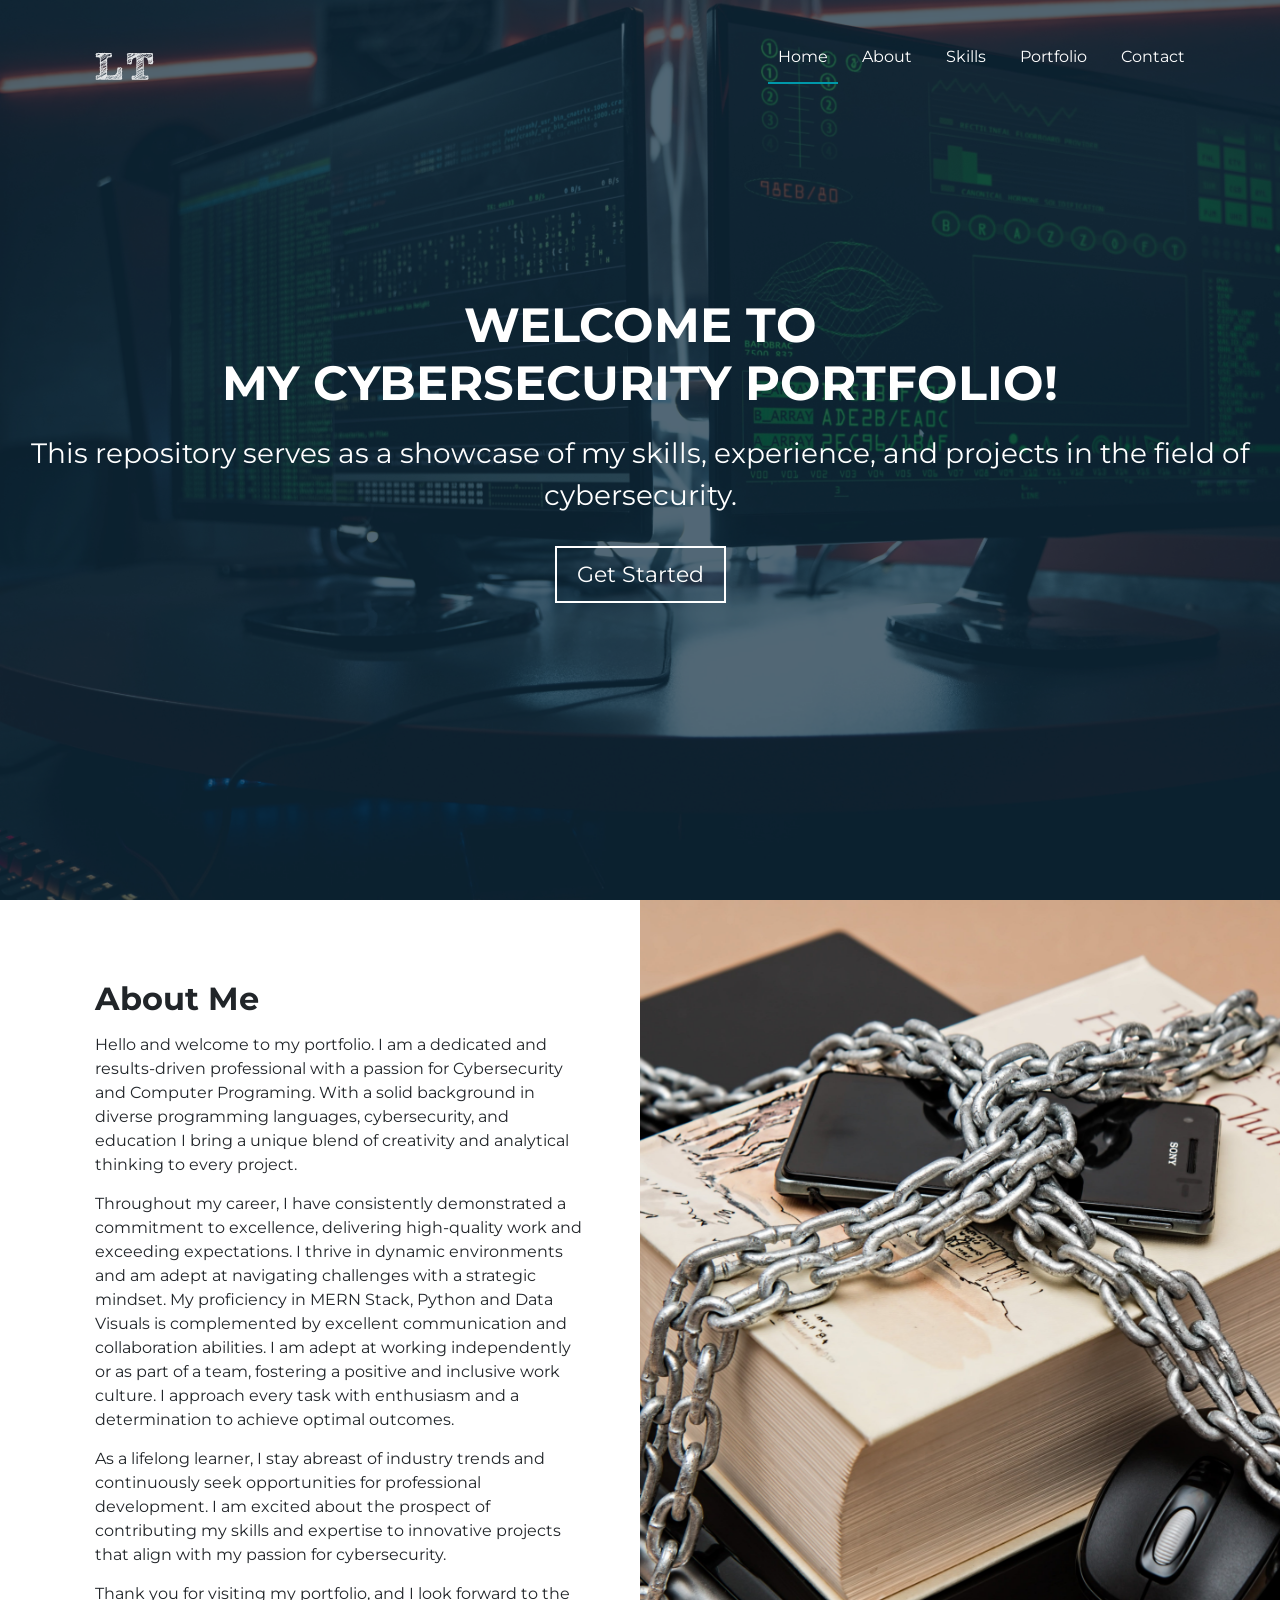
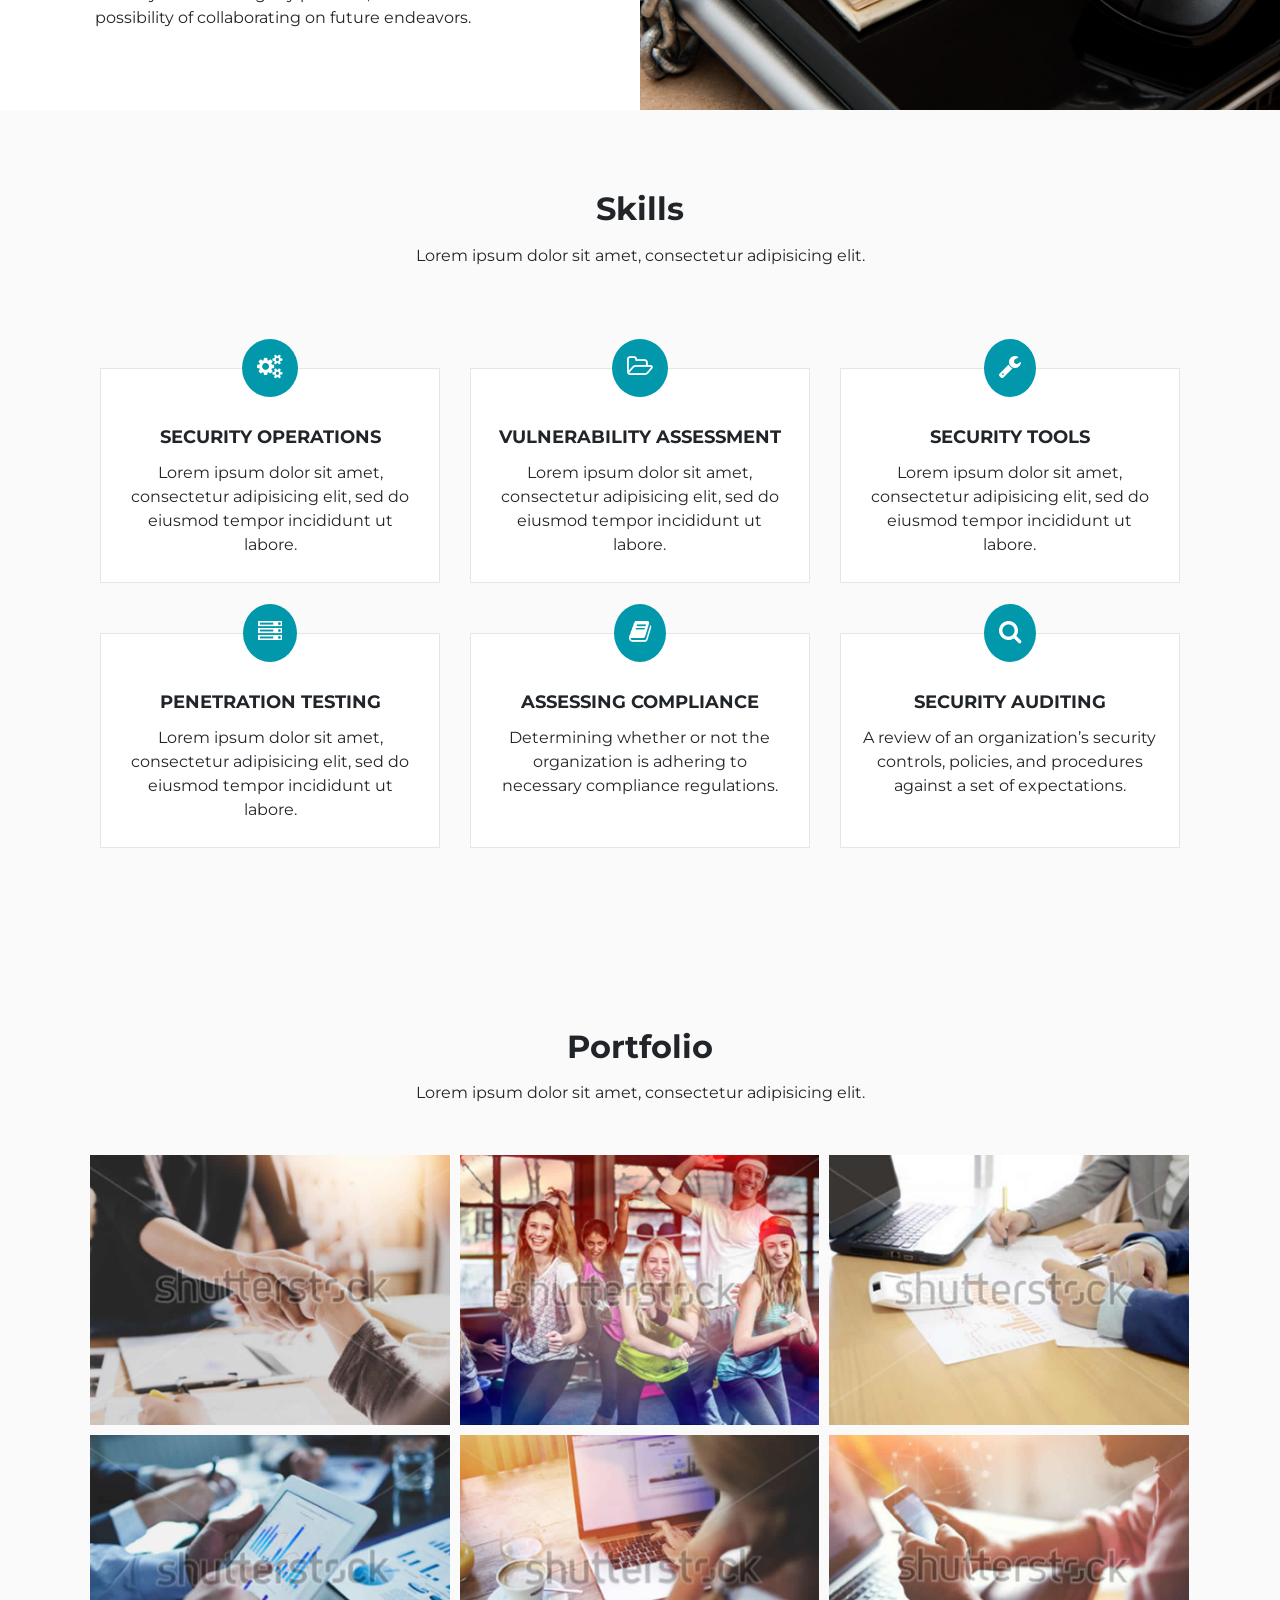
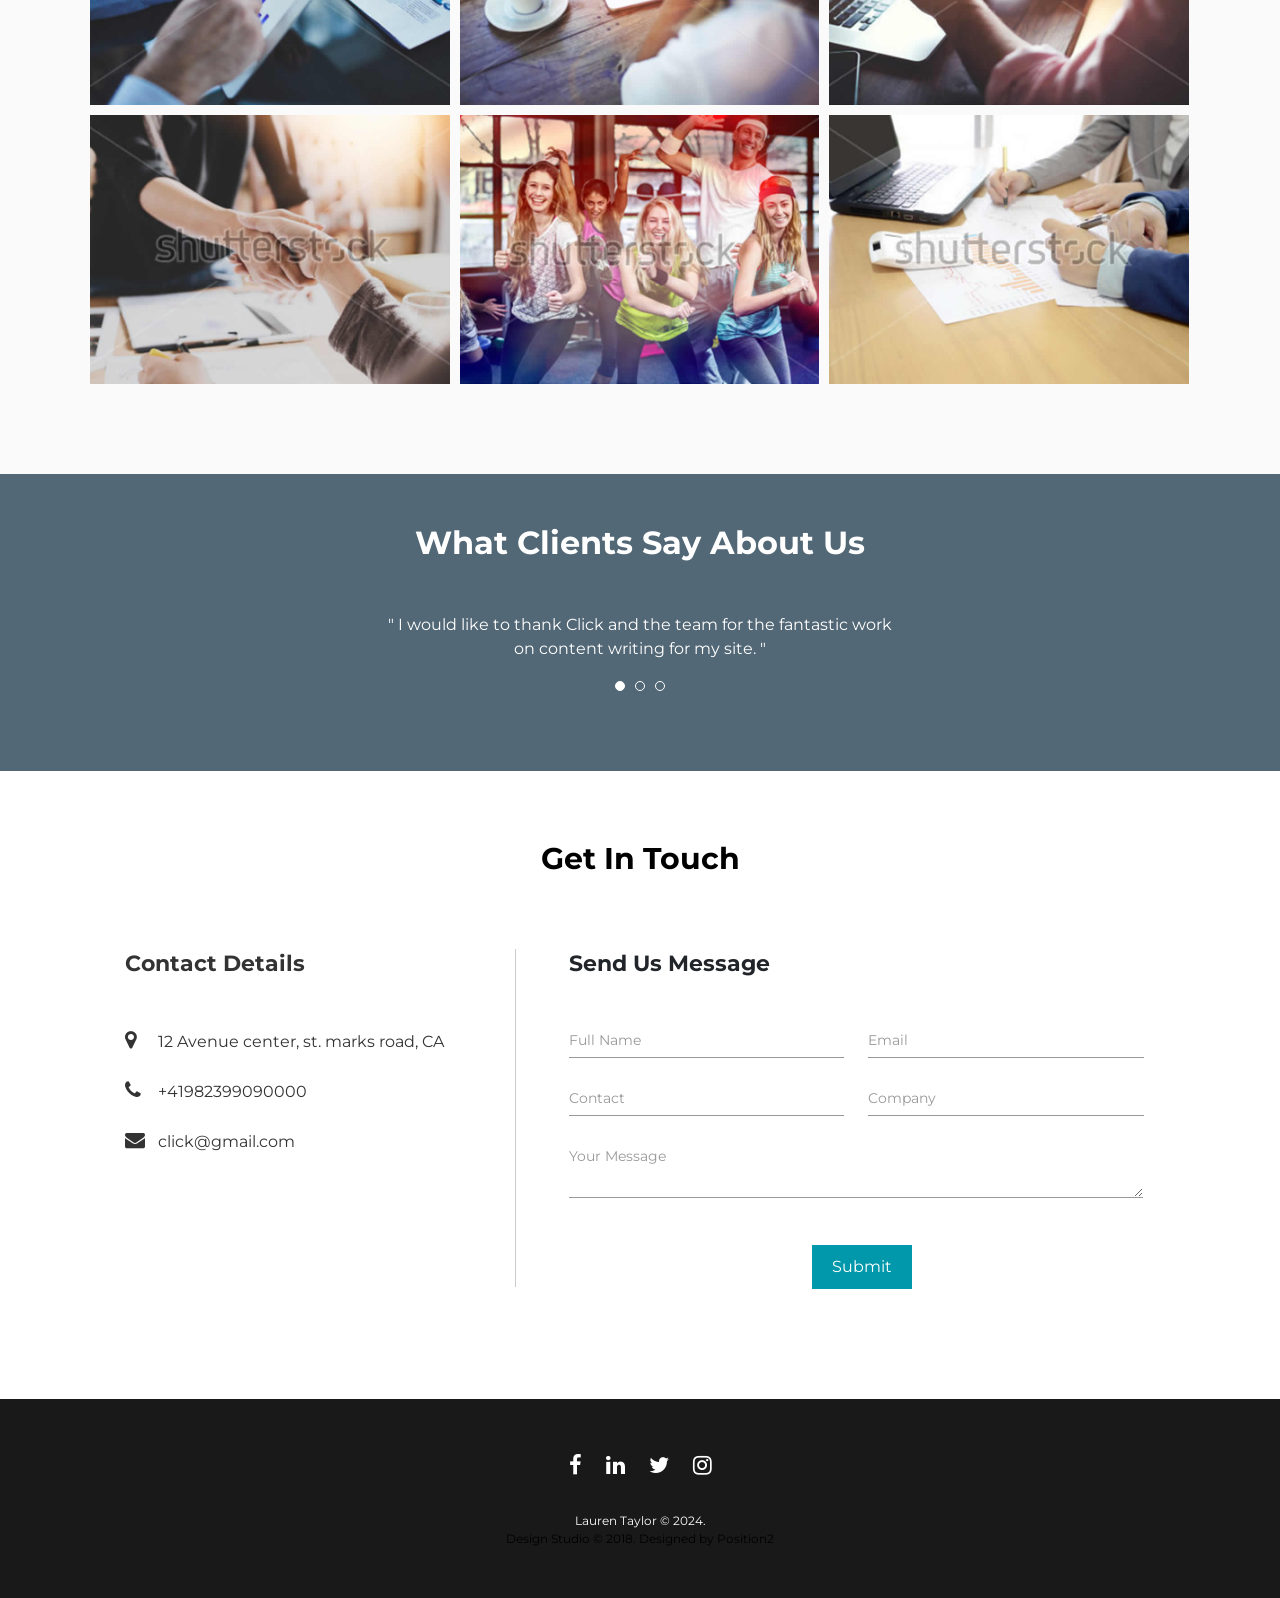
<file: index.html>
<!DOCTYPE html>
<html lang="en">
<head>
    <meta charset="utf-8">
    <meta name="viewport" content="width=device-width, initial-scale=1">
    <meta http-equiv="X-UA-Compatible" content="IE=edge">

    <link rel="stylesheet" type="text/css" href="//maxcdn.bootstrapcdn.com/font-awesome/4.7.0/css/font-awesome.min.css">
    <link rel="stylesheet" type="text/css" href="css/style.css">
    <link rel="stylesheet" type="text/css" href="css/custom-responsive-style.css">
    <link href="//fonts.googleapis.com/css?family=Montserrat" rel="stylesheet">
    <script type="text/javascript" src="script/jquery-3.2.1.min.js"></script>
    <script type="text/javascript" src="script/all-plugins.js"></script>
    <script type="text/javascript" src="script/plugin-active.js"></script>
    <meta charset="UTF-8">
    <meta name="viewport" content="width=device-width, initial-scale=1.0">
    <link rel="icon" type="image/x-icon" href="/fav/favicon.ico">

    <title>Cybersecurity Journey</title>
    <link rel="apple-touch-icon" sizes="57x57" href="/fav/apple-icon-57x57.png">
<link rel="apple-touch-icon" sizes="60x60" href="/fav/apple-icon-60x60.png">
<link rel="apple-touch-icon" sizes="72x72" href="/fav/apple-icon-72x72.png">
<link rel="apple-touch-icon" sizes="76x76" href="/apple-icon-76x76.png">
<link rel="apple-touch-icon" sizes="114x114" href="/fav/apple-icon-114x114.png">
<link rel="apple-touch-icon" sizes="120x120" href="/fav/apple-icon-120x120.png">
<link rel="apple-touch-icon" sizes="144x144" href="/fav/apple-icon-144x144.png">
<link rel="apple-touch-icon" sizes="152x152" href="/fav/apple-icon-152x152.png">
<link rel="apple-touch-icon" sizes="180x180" href="/fav/apple-icon-180x180.png">
<link rel="icon" type="image/png" sizes="192x192"  href="/fav/android-icon-192x192.png">
<link rel="icon" type="image/png" sizes="32x32" href="/fav/favicon-32x32.png">
<link rel="icon" type="image/png" sizes="96x96" href="/fav/favicon-96x96.png">
<link rel="icon" type="image/png" sizes="16x16" href="/fav/favicon-16x16.png">
<link rel="manifest" href="/fav/manifest.json">
<meta name="msapplication-TileColor" content="#ffffff">
<meta name="msapplication-TileImage" content="/ms-icon-144x144.png">
<meta name="theme-color" content="#ffffff">
</head>
<body data-spy="scroll" data-target=".main-navigation" data-offset="150">
    <section id="MainContainer">
        <!-- Header starts here -->
        <header id="Header">
            <nav class="main-navigation">
                <div class="container clearfix">
                    <div class="site-logo-wrap">
                        <a class="logo" data-target="#HeroBanner" href="#"><img src="images/logo.svg" alt="Design Studio"></a>
                    </div>
                    <a href="javascript:void(0)" class="menu-trigger hidden-lg-up"><span>&nbsp;</span></a>
                    <div class="main-menu hidden-md-down">
                        <ul class="menu-list">
                            <li><a class="nav-link" href="javascript:void(0)" data-target="#HeroBanner">Home</a></li>
                            <li><a class="nav-link" href="javascript:void(0)" data-target="#About">About</a></li>
                            <li><a class="nav-link" href="javascript:void(0)" data-target="#Services">Skills</a></li>
                            <li><a class="nav-link" href="javascript:void(0)" data-target="#Portfolio">Portfolio</a></li>
                            <li><a class="nav-link" href="javascript:void(0)" data-target="#ContactUs">Contact</a></li>
                        </ul>
                    </div>
                </div>
                <div class="mobile-menu hidden-lg-up">
                    <ul class="mobile-menu-list">
                        <li><a class="nav-link" href="javascript:void(0)" data-target="#HeroBanner">Home</a></li>
                        <li><a class="nav-link" href="javascript:void(0)" data-target="#About">About</a></li>
                        <li><a class="nav-link" href="javascript:void(0)" data-target="#Services">Skills</a></li>
                        <li><a class="nav-link" href="javascript:void(0)" data-target="#Portfolio">Portfolio</a></li>
                        <li><a class="nav-link" href="javascript:void(0)" data-target="#ContactUs">Contact</a></li>
                    </ul>
                </div>
            </nav>
        </header>
        <!-- Header ends here -->
        <!-- Banner starts here -->
        <section id="HeroBanner">
            <div class="hero-content">
                <h1>Welcome to <br> my Cybersecurity Portfolio!</h1>
                <p>This repository serves as a showcase of my skills, experience, and projects in the field of cybersecurity.</p>
                <a href="#" class="hero-cta">Get Started</a>
            </div>
        </section>
        <!-- Banner ends here -->
           <!-- About Us section starts here -->
           <section id="About">
            <div class="container">
                <div class="about-wrapper">
                    <h2>About Me</h2>
                    <p>Hello and welcome to my portfolio. I am a dedicated and results-driven professional with a passion for Cybersecurity and Computer Programing. With a solid background in diverse programming languages, cybersecurity, and education I bring a unique blend of creativity and analytical thinking to every project.

                     </p>  
                     <p> Throughout my career, I have consistently demonstrated a commitment to excellence, delivering high-quality work and exceeding expectations. I thrive in dynamic environments and am adept at navigating challenges with a strategic mindset.
                        
                        My proficiency in MERN Stack, Python and Data Visuals is complemented by excellent communication and collaboration abilities. I am adept at working independently or as part of a team, fostering a positive and inclusive work culture. I approach every task with enthusiasm and a determination to achieve optimal outcomes.</p>
                        
                       <p>As a lifelong learner, I stay abreast of industry trends and continuously seek opportunities for professional development. I am excited about the prospect of contributing my skills and expertise to innovative projects that align with my passion for cybersecurity.
                        
                       </p> 
                       <p>Thank you for visiting my portfolio, and I look forward to the possibility of collaborating on future endeavors.</p> 
                </div>
            </div>
        </section>
        <!-- About Us section ends here -->
        <!-- Services section starts here -->
        <section id="Services">
            <div class="container">
                <div class="block-heading">
                    <h2>Skills</h2>
                    <p>Lorem ipsum dolor sit amet, consectetur adipisicing elit.</p>
                </div>
                <div class="services-wrapper">
                    <div class="each-service">
                        <div class="service-icon"><i class="fa fa-cogs" aria-hidden="true"></i></div>
                        <h5 class="service-title">SECURITY OPERATIONS</h5>
                        <p class="service-description">Lorem ipsum dolor sit amet, consectetur adipisicing elit, sed do eiusmod tempor incididunt ut labore.</p>
                    </div>
                    <div class="each-service">
                        <div class="service-icon"><i class="fa fa-folder-open-o" aria-hidden="true"></i></div>
                        <h5 class="service-title">VULNERABILITY ASSESSMENT</h5>
                        <p class="service-description">Lorem ipsum dolor sit amet, consectetur adipisicing elit, sed do eiusmod tempor incididunt ut labore.</p>
                    </div>
                    <div class="each-service">
                        <div class="service-icon"><i class="fa fa-wrench" aria-hidden="true"></i></div>
                        <h5 class="service-title">SECURITY TOOLS</h5>
                        <p class="service-description">Lorem ipsum dolor sit amet, consectetur adipisicing elit, sed do eiusmod tempor incididunt ut labore.</p>
                    </div>
                    <div class="each-service">
                        <div class="service-icon"><i class="fa fa-server" aria-hidden="true"></i></div>
                        <h5 class="service-title">PENETRATION TESTING</h5>
                        <p class="service-description">Lorem ipsum dolor sit amet, consectetur adipisicing elit, sed do eiusmod tempor incididunt ut labore.</p>
                    </div>
                    <div class="each-service">
                        <div class="service-icon"><i class="fa fa-book" aria-hidden="true"></i></div>
                        <h5 class="service-title">ASSESSING COMPLIANCE</h5>
                        <p class="service-description">Determining whether or not the organization is adhering to necessary compliance regulations.</p>
                    </div>
                    <div class="each-service">
                        <div class="service-icon"><i class="fa fa-search" aria-hidden="true"></i></div>
                        <h5 class="service-title">SECURITY AUDITING</h5>
                        <p class="service-description">A review of an organization’s security controls, policies, and procedures against a set of expectations.</p>
                    </div>
                </div>
            </div>
        </section>
        <!-- Services section ends here -->
     
        <!-- Portfolio section starts here -->
        <section id="Portfolio">
            <div class="container">
                <div class="block-heading">
                    <h2>Portfolio</h2>
                    <p>Lorem ipsum dolor sit amet, consectetur adipisicing elit.</p>
                </div>
                <div class="portfolio-wrapper clearfix">
                    <a class="each-portfolio" data-fancybox="gallery" href="images/p-one.jpg">
                    <img src="images/p-one.jpg" alt="p-one">
                    <div class="hover-cont-wrap">
                        <div class="hover-cont-block">
                           <h5 class="p-title">Title</h5>
                            <div class="p-desc">
                                <div>Lorem ipsum dolor sit amet, consectetur adipisicing elit.</div>
                                <div class="icon-div"><i class="fa fa-search-plus" aria-hidden="true"></i></div>
                            </div>
                        </div>
                    </div>
                   </a>
                    <a class="each-portfolio" data-fancybox="gallery" href="images/p-two.jpg">
                    <img src="images/p-two.jpg" alt="p-one">
                    <div class="hover-cont-wrap">
                        <div class="hover-cont-block">
                           <h5 class="p-title">Title</h5>
                           <div class="p-desc">
                                <div>Lorem ipsum dolor sit amet, consectetur adipisicing elit.</div>
                                <div class="icon-div"><i class="fa fa-search-plus" aria-hidden="true"></i></div>
                            </div>
                        </div>
                    </div>
                   </a>
                    <a class="each-portfolio" data-fancybox="gallery" href="images/p-three.jpg">
                    <img src="images/p-three.jpg" alt="p-one">
                    <div class="hover-cont-wrap">
                       <div class="hover-cont-block">
                           <h5 class="p-title">Title</h5>
                           <div class="p-desc">
                                <div>Lorem ipsum dolor sit amet, consectetur adipisicing elit.</div>
                                <div class="icon-div"><i class="fa fa-search-plus" aria-hidden="true"></i></div>
                            </div>
                        </div>
                    </div>
                   </a>
                    <a class="each-portfolio" data-fancybox="gallery" href="images/p-four.jpg">
                    <img src="images/p-four.jpg" alt="p-one">
                    <div class="hover-cont-wrap">
                        <div class="hover-cont-block">
                           <h5 class="p-title">Title</h5>
                           <div class="p-desc">
                                <div>Lorem ipsum dolor sit amet, consectetur adipisicing elit.</div>
                                <div class="icon-div"><i class="fa fa-search-plus" aria-hidden="true"></i></div>
                            </div>
                        </div>
                    </div>
                   </a>
                    <a class="each-portfolio" data-fancybox="gallery" href="images/p-five.jpg">
                    <img src="images/p-five.jpg" alt="p-one">
                    <div class="hover-cont-wrap">
                        <div class="hover-cont-block">
                           <h5 class="p-title">Title</h5>
                           <div class="p-desc">
                                <div>Lorem ipsum dolor sit amet, consectetur adipisicing elit.</div>
                                <div class="icon-div"><i class="fa fa-search-plus" aria-hidden="true"></i></div>
                            </div>
                        </div>
                    </div>
                   </a>
                    <a class="each-portfolio" data-fancybox="gallery" href="images/p-six.jpg">
                    <img src="images/p-six.jpg" alt="p-one">
                    <div class="hover-cont-wrap">
                        <div class="hover-cont-block">
                           <h5 class="p-title">Title</h5>
                           <div class="p-desc">
                                <div>Lorem ipsum dolor sit amet, consectetur adipisicing elit.</div>
                                <div class="icon-div"><i class="fa fa-search-plus" aria-hidden="true"></i></div>
                            </div>
                        </div>
                    </div>
                   </a>
                    <a class="each-portfolio" data-fancybox="gallery" href="images/p-one.jpg">
                    <img src="images/p-one.jpg" alt="p-one">
                    <div class="hover-cont-wrap">
                        <div class="hover-cont-block">
                           <h5 class="p-title">Title</h5>
                           <div class="p-desc">
                                <div>Lorem ipsum dolor sit amet, consectetur adipisicing elit.</div>
                                <div class="icon-div"><i class="fa fa-search-plus" aria-hidden="true"></i></div>
                            </div>
                        </div>
                    </div>
                   </a>
                    <a class="each-portfolio" data-fancybox="gallery" href="images/p-two.jpg">
                    <img src="images/p-two.jpg" alt="p-one">
                    <div class="hover-cont-wrap">
                        <div class="hover-cont-block">
                           <h5 class="p-title">Title</h5>
                           <div class="p-desc">
                                <div>Lorem ipsum dolor sit amet, consectetur adipisicing elit.</div>
                                <div class="icon-div"><i class="fa fa-search-plus" aria-hidden="true"></i></div>
                            </div>
                        </div>
                    </div>
                   </a>
                    <a class="each-portfolio" data-fancybox="gallery" href="images/p-three.jpg">
                    <img src="images/p-three.jpg" alt="p-one">
                    <div class="hover-cont-wrap">
                        <div class="hover-cont-block">
                            <h5 class="p-title">Title</h5>
                            <div class="p-desc">
                                <div>Lorem ipsum dolor sit amet, consectetur adipisicing elit.</div>
                                <div class="icon-div"><i class="fa fa-search-plus" aria-hidden="true"></i></div>
                            </div>
                        </div>
                    </div>
                   </a>
                </div>
            </div>
        </section>
        <!-- Portfolio section ends here -->
        <section id="Testimonial">
          <div class="testimonial-wrap">
          <div class="container">
            <div class="block-heading">
              <h2>What Clients Say About Us</h2>
            </div>
            <ul class="testimonial-slider">
              <li>" I would like to thank Click and the team for the fantastic work<br> on content writing for my site. "</li>
              <li>" I'd say that the team is excellent and it is some of the best service<br> I have received both online and offline in a long time. "</li>
              <li>" It's been great working with you. The content is also great. I can certainly recommend your<br> services to others as cost effective services. "</li>
            </ul>
          </div>
        </div>
        </section>
        <!-- Contact us section starts here -->
        <section id="ContactUs">
            <div class="container contact-container">
                <h3 class="contact-title">Get In Touch</h3>
                <div class="contact-outer-wrapper">
                    <div class="address-block">
                        <p class="add-title">Contact Details</p>
                        <div class="c-detail">
                            <span class="c-icon"><i class="fa fa-map-marker" aria-hidden="true"></i></span> <span class="c-info">12 Avenue center, st. marks road, CA</span>
                        </div>
                        <div class="c-detail">
                            <span class="c-icon"><i class="fa fa-phone" aria-hidden="true"></i></span> <span class="c-info">+41982399090000</span>
                        </div>
                        <div class="c-detail">
                            <span class="c-icon"><i class="fa fa-envelope" aria-hidden="true"></i></span> <span class="c-info">click@gmail.com</span>
                        </div>
                    </div>
                    <div class="form-wrap">
                        <p class="add-title">Send Us Message</p>
                        <form>
                            <div class="fname floating-label">
                                <input type="text" class="floating-input" name="full name" id="full-name-field" />
                                <label for="full-name-field">Full Name</label>
                            </div>
                            <div class="email floating-label">
                                <input type="email" class="floating-input" name="email" id="mail-field" />
                                <label for="mail-field">Email</label>
                            </div>
                            <div class="contact floating-label">
                                <input type="tel" class="floating-input" name="contact" id="contact-us-field" />
                                <label for="contact-us-field">Contact</label>
                            </div>
                            <div class="company floating-label">
                                <input type="text" class="floating-input" name="company" id="company-field" />
                                <label for="company-field">Company</label>
                            </div>
                            <div class="user-msg floating-label">
                                <textarea class="floating-input" name="user message" id="user-msg-field"></textarea>
                                <label for="user-msg-field" class="msg-label">Your Message</label>
                            </div>
                            <div class="submit-btn">
                                <button type="submit">Submit</button>
                            </div>
                        </form>
                    </div>
                </div>
            </div>
        </section>
        <!-- Contact us section ends here -->
        <!-- Footer section starts here -->
        <footer id="Footer">
            <div class="container">
                <div class="social-share">
                    <ul>
                        <li><a href="#"><i class="fa fa-facebook" aria-hidden="true"></i></a></li>
                        <li><a href="#"><i class="fa fa-linkedin" aria-hidden="true"></i></a></li>
                        <li><a href="#"><i class="fa fa-twitter" aria-hidden="true"></i></a></li>
                        <li><a href="#"><i class="fa fa-instagram" aria-hidden="true"></i></a></li>
                    </ul>
                </div>
                <div class="footer-logo-wrap">
                    Lauren Taylor &copy; 2024. 
                    <br>
                 <div id="mandatory">   Design Studio &copy; 2018. Designed by <a id="part2" href="https://www.position2.com/">Position2</a></div>
                </div>
            </div>
        </footer>
        <!-- Footer section ends here -->
    </section>
</body>
</html>
</file>
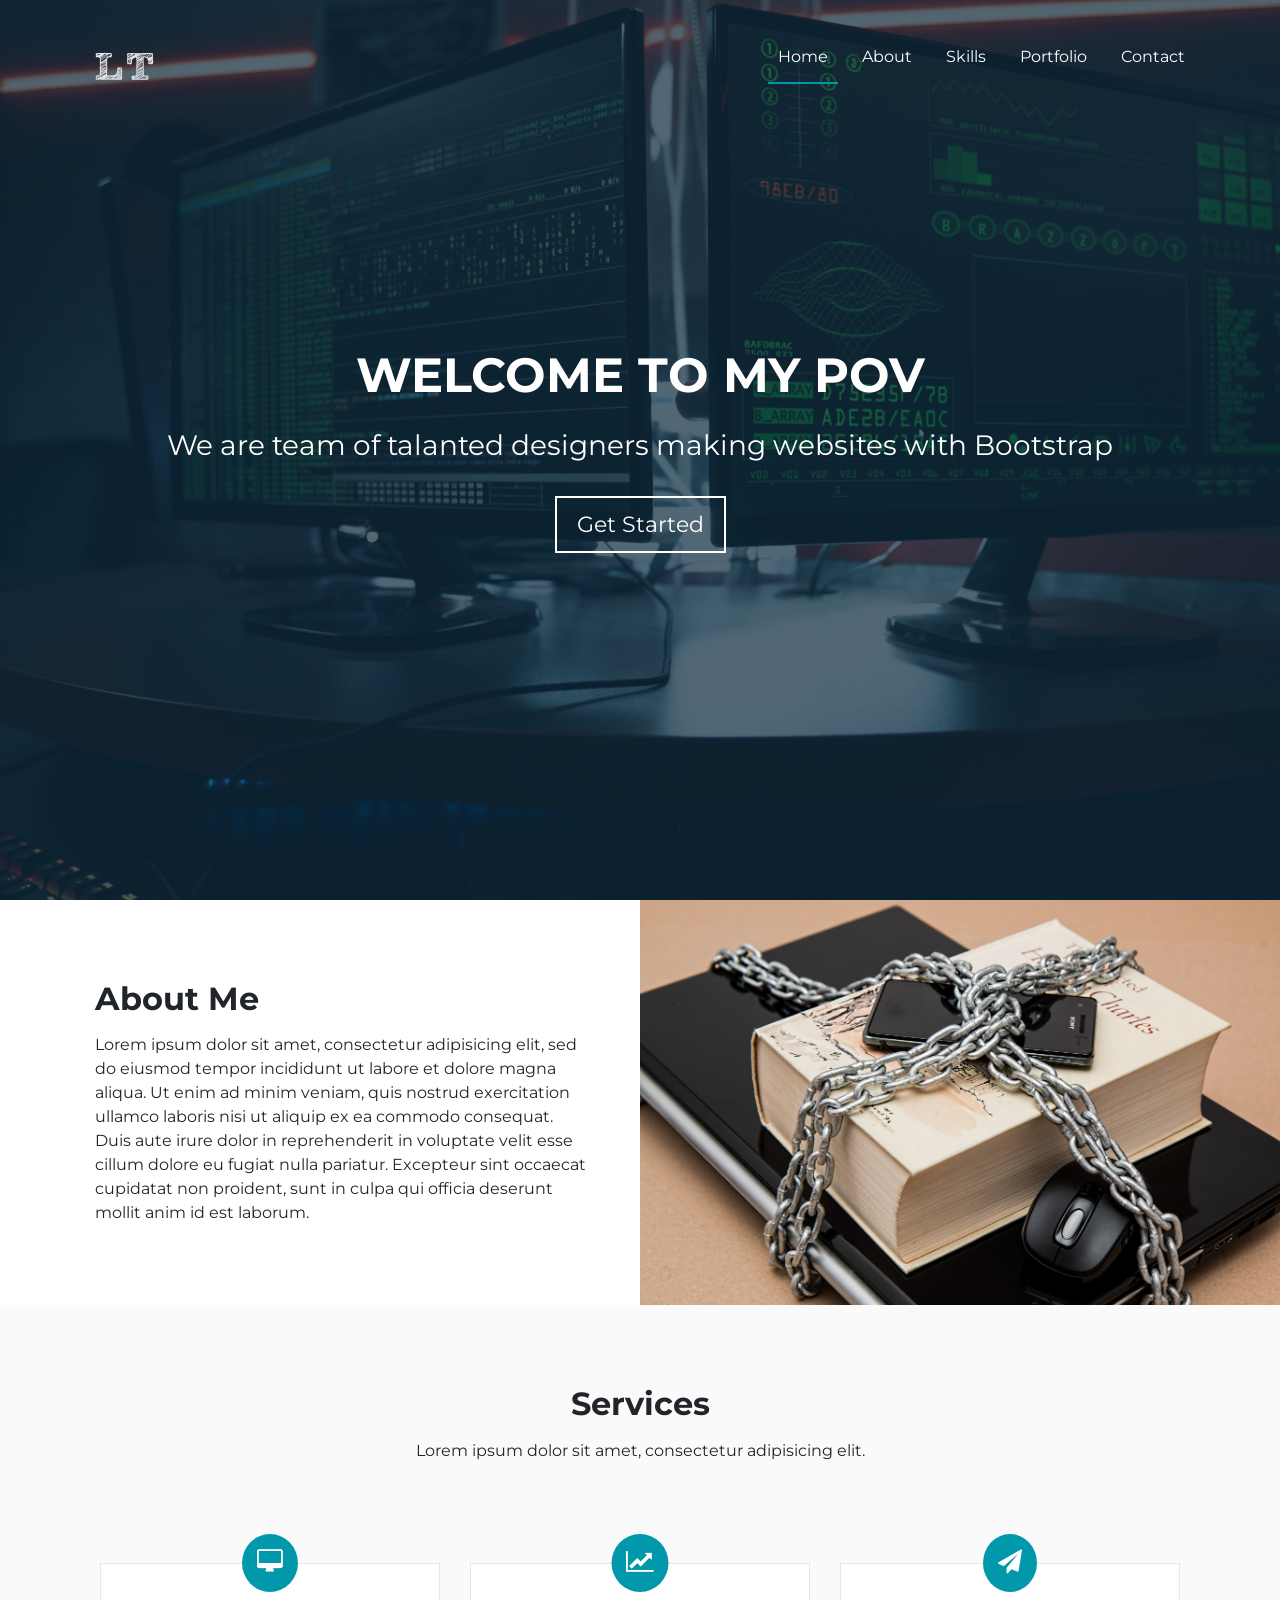
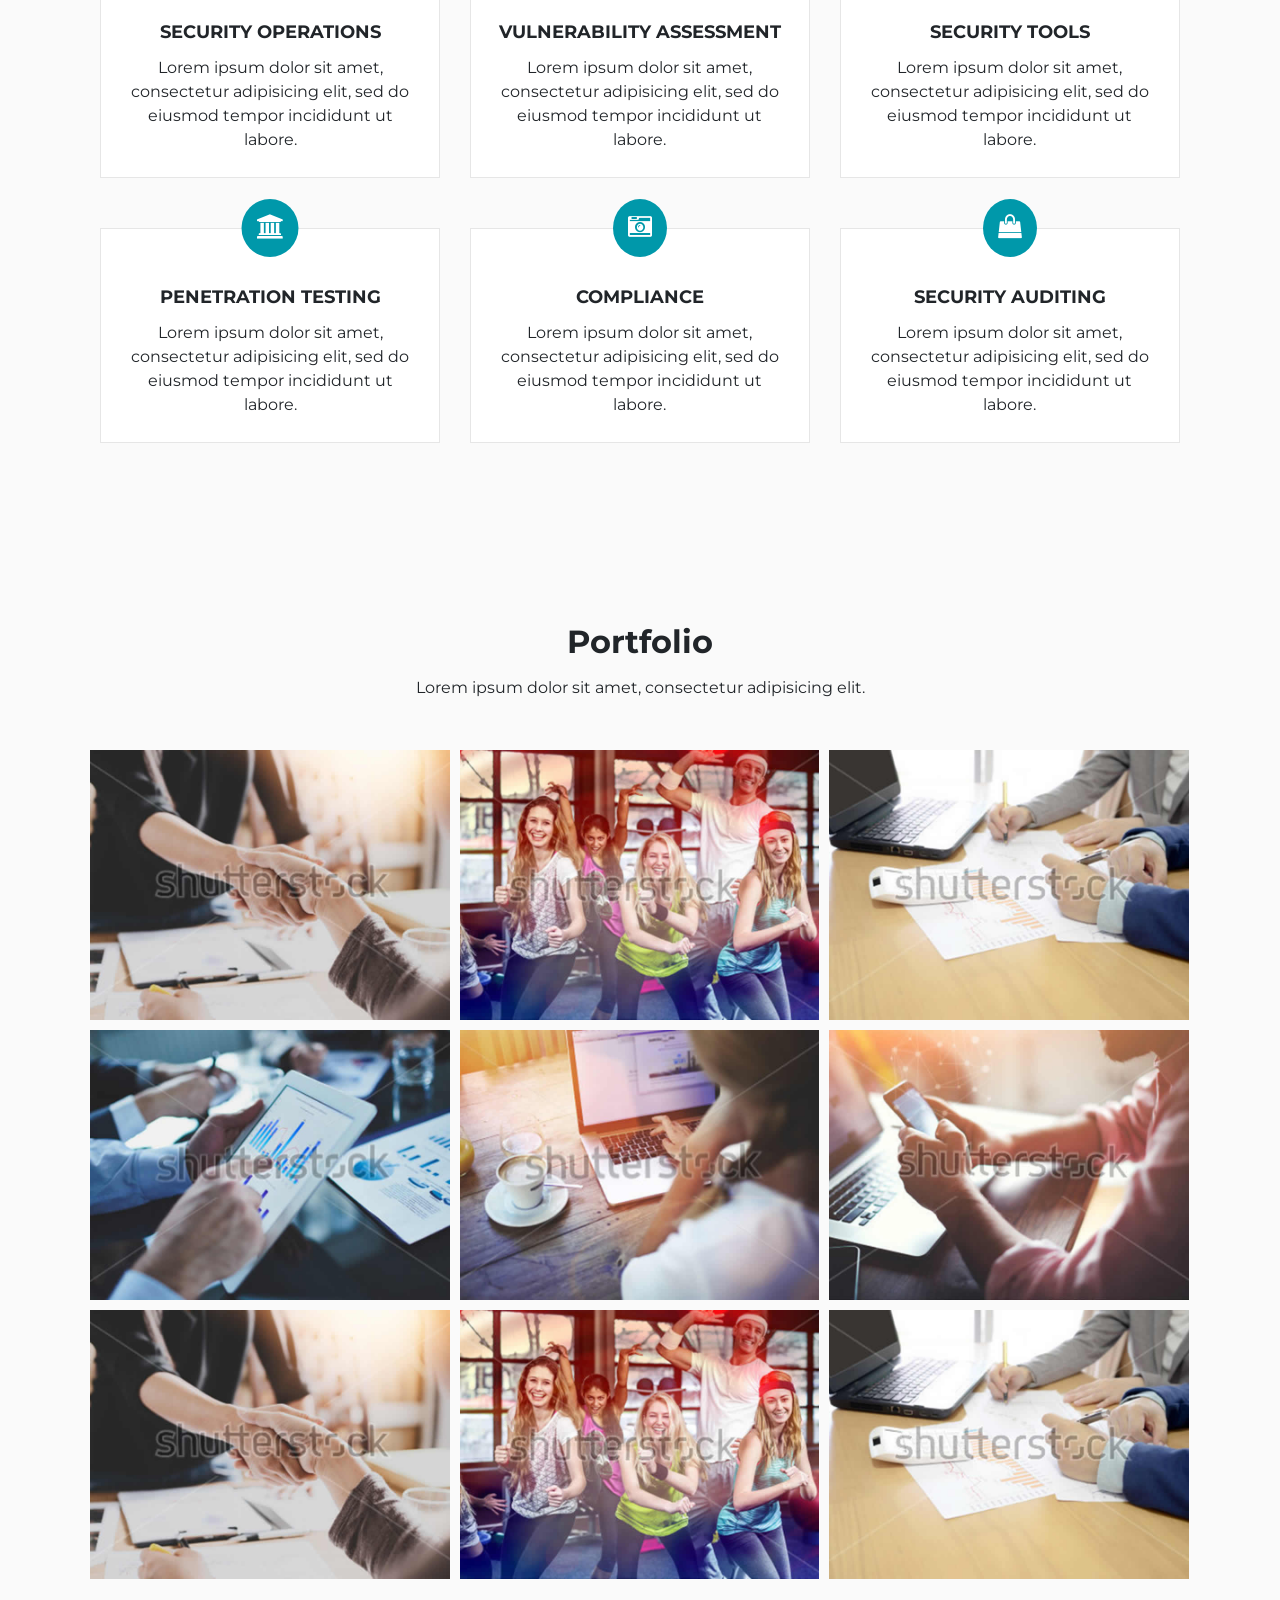
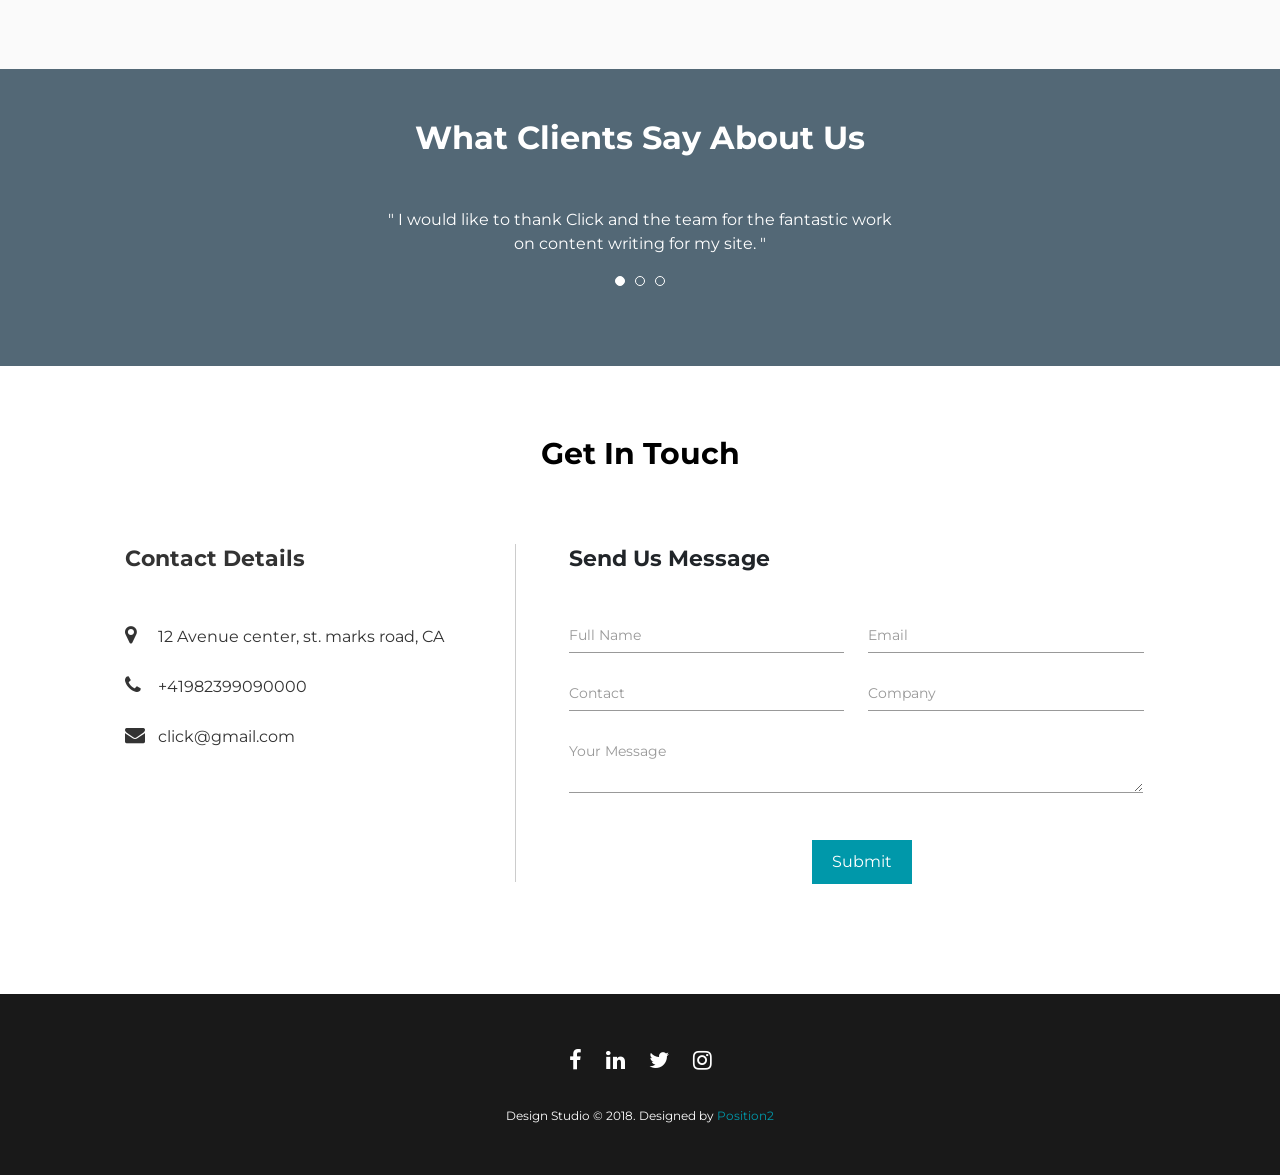
<file: home.html>
<!DOCTYPE html>
<html lang="en">
<head>
    <meta charset="utf-8">
    <meta name="viewport" content="width=device-width, initial-scale=1">
    <meta http-equiv="X-UA-Compatible" content="IE=edge">

    <link rel="stylesheet" type="text/css" href="//maxcdn.bootstrapcdn.com/font-awesome/4.7.0/css/font-awesome.min.css">
    <link rel="stylesheet" type="text/css" href="css/style.css">
    <link rel="stylesheet" type="text/css" href="css/custom-responsive-style.css">
    <link href="//fonts.googleapis.com/css?family=Montserrat" rel="stylesheet">
    <script type="text/javascript" src="script/jquery-3.2.1.min.js"></script>
    <script type="text/javascript" src="script/all-plugins.js"></script>
    <script type="text/javascript" src="script/plugin-active.js"></script>
    <meta charset="UTF-8">
    <meta name="viewport" content="width=device-width, initial-scale=1.0">
    <link rel="icon" type="image/x-icon" href="/fav/favicon.ico">

    <title>Cybersecurity Journey</title>
    <link rel="apple-touch-icon" sizes="57x57" href="/fav/apple-icon-57x57.png">
<link rel="apple-touch-icon" sizes="60x60" href="/fav/apple-icon-60x60.png">
<link rel="apple-touch-icon" sizes="72x72" href="/fav/apple-icon-72x72.png">
<link rel="apple-touch-icon" sizes="76x76" href="/apple-icon-76x76.png">
<link rel="apple-touch-icon" sizes="114x114" href="/fav/apple-icon-114x114.png">
<link rel="apple-touch-icon" sizes="120x120" href="/fav/apple-icon-120x120.png">
<link rel="apple-touch-icon" sizes="144x144" href="/fav/apple-icon-144x144.png">
<link rel="apple-touch-icon" sizes="152x152" href="/fav/apple-icon-152x152.png">
<link rel="apple-touch-icon" sizes="180x180" href="/fav/apple-icon-180x180.png">
<link rel="icon" type="image/png" sizes="192x192"  href="/fav/android-icon-192x192.png">
<link rel="icon" type="image/png" sizes="32x32" href="/fav/favicon-32x32.png">
<link rel="icon" type="image/png" sizes="96x96" href="/fav/favicon-96x96.png">
<link rel="icon" type="image/png" sizes="16x16" href="/fav/favicon-16x16.png">
<link rel="manifest" href="/fav/manifest.json">
<meta name="msapplication-TileColor" content="#ffffff">
<meta name="msapplication-TileImage" content="/ms-icon-144x144.png">
<meta name="theme-color" content="#ffffff">
</head>
<body data-spy="scroll" data-target=".main-navigation" data-offset="150">
    <section id="MainContainer">
        <!-- Header starts here -->
        <header id="Header">
            <nav class="main-navigation">
                <div class="container clearfix">
                    <div class="site-logo-wrap">
                        <a class="logo" data-target="#HeroBanner" href="#"><img src="images/logo.svg" alt="Design Studio"></a>
                    </div>
                    <a href="javascript:void(0)" class="menu-trigger hidden-lg-up"><span>&nbsp;</span></a>
                    <div class="main-menu hidden-md-down">
                        <ul class="menu-list">
                            <li><a class="nav-link" href="javascript:void(0)" data-target="#HeroBanner">Home</a></li>
                            <li><a class="nav-link" href="javascript:void(0)" data-target="#About">About</a></li>
                            <li><a class="nav-link" href="javascript:void(0)" data-target="#Services">Skills</a></li>
                            <li><a class="nav-link" href="javascript:void(0)" data-target="#Portfolio">Portfolio</a></li>
                            <li><a class="nav-link" href="javascript:void(0)" data-target="#ContactUs">Contact</a></li>
                        </ul>
                    </div>
                </div>
                <div class="mobile-menu hidden-lg-up">
                    <ul class="mobile-menu-list">
                        <li><a class="nav-link" href="javascript:void(0)" data-target="#HeroBanner">Home</a></li>
                        <li><a class="nav-link" href="javascript:void(0)" data-target="#About">About</a></li>
                        <li><a class="nav-link" href="javascript:void(0)" data-target="#Services">Skills</a></li>
                        <li><a class="nav-link" href="javascript:void(0)" data-target="#Portfolio">Portfolio</a></li>
                        <li><a class="nav-link" href="javascript:void(0)" data-target="#ContactUs">Contact</a></li>
                    </ul>
                </div>
            </nav>
        </header>
        <!-- Header ends here -->
        <!-- Banner starts here -->
        <section id="HeroBanner">
            <div class="hero-content">
                <h1>Welcome to my POV</h1>
                <p>We are team of talanted designers making websites with Bootstrap</p>
                <a href="#" class="hero-cta">Get Started</a>
            </div>
        </section>
        <!-- Banner ends here -->
           <!-- About Us section starts here -->
           <section id="About">
            <div class="container">
                <div class="about-wrapper">
                    <h2>About Me</h2>
                    <p>Lorem ipsum dolor sit amet, consectetur adipisicing elit, sed do eiusmod tempor incididunt ut labore et dolore magna aliqua. Ut enim ad minim veniam, quis nostrud exercitation ullamco laboris nisi ut aliquip ex ea commodo consequat. Duis aute irure dolor in reprehenderit in voluptate velit esse cillum dolore eu fugiat nulla pariatur. Excepteur sint occaecat cupidatat non proident, sunt in culpa qui officia deserunt mollit anim id est laborum.</p>
                </div>
            </div>
        </section>
        <!-- About Us section ends here -->
        <!-- Services section starts here -->
        <section id="Services">
            <div class="container">
                <div class="block-heading">
                    <h2>Services</h2>
                    <p>Lorem ipsum dolor sit amet, consectetur adipisicing elit.</p>
                </div>
                <div class="services-wrapper">
                    <div class="each-service">
                        <div class="service-icon"><i class="fa fa-desktop" aria-hidden="true"></i></div>
                        <h5 class="service-title">SECURITY OPERATIONS</h5>
                        <p class="service-description">Lorem ipsum dolor sit amet, consectetur adipisicing elit, sed do eiusmod tempor incididunt ut labore.</p>
                    </div>
                    <div class="each-service">
                        <div class="service-icon"><i class="fa fa-line-chart" aria-hidden="true"></i></div>
                        <h5 class="service-title">VULNERABILITY ASSESSMENT</h5>
                        <p class="service-description">Lorem ipsum dolor sit amet, consectetur adipisicing elit, sed do eiusmod tempor incididunt ut labore.</p>
                    </div>
                    <div class="each-service">
                        <div class="service-icon"><i class="fa fa-paper-plane" aria-hidden="true"></i></div>
                        <h5 class="service-title">SECURITY TOOLS</h5>
                        <p class="service-description">Lorem ipsum dolor sit amet, consectetur adipisicing elit, sed do eiusmod tempor incididunt ut labore.</p>
                    </div>
                    <div class="each-service">
                        <div class="service-icon"><i class="fa fa-university" aria-hidden="true"></i></div>
                        <h5 class="service-title">PENETRATION TESTING</h5>
                        <p class="service-description">Lorem ipsum dolor sit amet, consectetur adipisicing elit, sed do eiusmod tempor incididunt ut labore.</p>
                    </div>
                    <div class="each-service">
                        <div class="service-icon"><i class="fa fa-camera-retro" aria-hidden="true"></i></div>
                        <h5 class="service-title">COMPLIANCE</h5>
                        <p class="service-description">Lorem ipsum dolor sit amet, consectetur adipisicing elit, sed do eiusmod tempor incididunt ut labore.</p>
                    </div>
                    <div class="each-service">
                        <div class="service-icon"><i class="fa fa-shopping-bag" aria-hidden="true"></i></div>
                        <h5 class="service-title">SECURITY AUDITING</h5>
                        <p class="service-description">Lorem ipsum dolor sit amet, consectetur adipisicing elit, sed do eiusmod tempor incididunt ut labore.</p>
                    </div>
                </div>
            </div>
        </section>
        <!-- Services section ends here -->
     
        <!-- Portfolio section starts here -->
        <section id="Portfolio">
            <div class="container">
                <div class="block-heading">
                    <h2>Portfolio</h2>
                    <p>Lorem ipsum dolor sit amet, consectetur adipisicing elit.</p>
                </div>
                <div class="portfolio-wrapper clearfix">
                    <a class="each-portfolio" data-fancybox="gallery" href="images/p-one.jpg">
                    <img src="images/p-one.jpg" alt="p-one">
                    <div class="hover-cont-wrap">
                        <div class="hover-cont-block">
                           <h5 class="p-title">Title</h5>
                            <div class="p-desc">
                                <div>Lorem ipsum dolor sit amet, consectetur adipisicing elit.</div>
                                <div class="icon-div"><i class="fa fa-search-plus" aria-hidden="true"></i></div>
                            </div>
                        </div>
                    </div>
                   </a>
                    <a class="each-portfolio" data-fancybox="gallery" href="images/p-two.jpg">
                    <img src="images/p-two.jpg" alt="p-one">
                    <div class="hover-cont-wrap">
                        <div class="hover-cont-block">
                           <h5 class="p-title">Title</h5>
                           <div class="p-desc">
                                <div>Lorem ipsum dolor sit amet, consectetur adipisicing elit.</div>
                                <div class="icon-div"><i class="fa fa-search-plus" aria-hidden="true"></i></div>
                            </div>
                        </div>
                    </div>
                   </a>
                    <a class="each-portfolio" data-fancybox="gallery" href="images/p-three.jpg">
                    <img src="images/p-three.jpg" alt="p-one">
                    <div class="hover-cont-wrap">
                       <div class="hover-cont-block">
                           <h5 class="p-title">Title</h5>
                           <div class="p-desc">
                                <div>Lorem ipsum dolor sit amet, consectetur adipisicing elit.</div>
                                <div class="icon-div"><i class="fa fa-search-plus" aria-hidden="true"></i></div>
                            </div>
                        </div>
                    </div>
                   </a>
                    <a class="each-portfolio" data-fancybox="gallery" href="images/p-four.jpg">
                    <img src="images/p-four.jpg" alt="p-one">
                    <div class="hover-cont-wrap">
                        <div class="hover-cont-block">
                           <h5 class="p-title">Title</h5>
                           <div class="p-desc">
                                <div>Lorem ipsum dolor sit amet, consectetur adipisicing elit.</div>
                                <div class="icon-div"><i class="fa fa-search-plus" aria-hidden="true"></i></div>
                            </div>
                        </div>
                    </div>
                   </a>
                    <a class="each-portfolio" data-fancybox="gallery" href="images/p-five.jpg">
                    <img src="images/p-five.jpg" alt="p-one">
                    <div class="hover-cont-wrap">
                        <div class="hover-cont-block">
                           <h5 class="p-title">Title</h5>
                           <div class="p-desc">
                                <div>Lorem ipsum dolor sit amet, consectetur adipisicing elit.</div>
                                <div class="icon-div"><i class="fa fa-search-plus" aria-hidden="true"></i></div>
                            </div>
                        </div>
                    </div>
                   </a>
                    <a class="each-portfolio" data-fancybox="gallery" href="images/p-six.jpg">
                    <img src="images/p-six.jpg" alt="p-one">
                    <div class="hover-cont-wrap">
                        <div class="hover-cont-block">
                           <h5 class="p-title">Title</h5>
                           <div class="p-desc">
                                <div>Lorem ipsum dolor sit amet, consectetur adipisicing elit.</div>
                                <div class="icon-div"><i class="fa fa-search-plus" aria-hidden="true"></i></div>
                            </div>
                        </div>
                    </div>
                   </a>
                    <a class="each-portfolio" data-fancybox="gallery" href="images/p-one.jpg">
                    <img src="images/p-one.jpg" alt="p-one">
                    <div class="hover-cont-wrap">
                        <div class="hover-cont-block">
                           <h5 class="p-title">Title</h5>
                           <div class="p-desc">
                                <div>Lorem ipsum dolor sit amet, consectetur adipisicing elit.</div>
                                <div class="icon-div"><i class="fa fa-search-plus" aria-hidden="true"></i></div>
                            </div>
                        </div>
                    </div>
                   </a>
                    <a class="each-portfolio" data-fancybox="gallery" href="images/p-two.jpg">
                    <img src="images/p-two.jpg" alt="p-one">
                    <div class="hover-cont-wrap">
                        <div class="hover-cont-block">
                           <h5 class="p-title">Title</h5>
                           <div class="p-desc">
                                <div>Lorem ipsum dolor sit amet, consectetur adipisicing elit.</div>
                                <div class="icon-div"><i class="fa fa-search-plus" aria-hidden="true"></i></div>
                            </div>
                        </div>
                    </div>
                   </a>
                    <a class="each-portfolio" data-fancybox="gallery" href="images/p-three.jpg">
                    <img src="images/p-three.jpg" alt="p-one">
                    <div class="hover-cont-wrap">
                        <div class="hover-cont-block">
                            <h5 class="p-title">Title</h5>
                            <div class="p-desc">
                                <div>Lorem ipsum dolor sit amet, consectetur adipisicing elit.</div>
                                <div class="icon-div"><i class="fa fa-search-plus" aria-hidden="true"></i></div>
                            </div>
                        </div>
                    </div>
                   </a>
                </div>
            </div>
        </section>
        <!-- Portfolio section ends here -->
        <section id="Testimonial">
          <div class="testimonial-wrap">
          <div class="container">
            <div class="block-heading">
              <h2>What Clients Say About Us</h2>
            </div>
            <ul class="testimonial-slider">
              <li>" I would like to thank Click and the team for the fantastic work<br> on content writing for my site. "</li>
              <li>" I'd say that the team is excellent and it is some of the best service<br> I have received both online and offline in a long time. "</li>
              <li>" It's been great working with you. The content is also great. I can certainly recommend your<br> services to others as cost effective services. "</li>
            </ul>
          </div>
        </div>
        </section>
        <!-- Contact us section starts here -->
        <section id="ContactUs">
            <div class="container contact-container">
                <h3 class="contact-title">Get In Touch</h3>
                <div class="contact-outer-wrapper">
                    <div class="address-block">
                        <p class="add-title">Contact Details</p>
                        <div class="c-detail">
                            <span class="c-icon"><i class="fa fa-map-marker" aria-hidden="true"></i></span> <span class="c-info">12 Avenue center, st. marks road, CA</span>
                        </div>
                        <div class="c-detail">
                            <span class="c-icon"><i class="fa fa-phone" aria-hidden="true"></i></span> <span class="c-info">+41982399090000</span>
                        </div>
                        <div class="c-detail">
                            <span class="c-icon"><i class="fa fa-envelope" aria-hidden="true"></i></span> <span class="c-info">click@gmail.com</span>
                        </div>
                    </div>
                    <div class="form-wrap">
                        <p class="add-title">Send Us Message</p>
                        <form>
                            <div class="fname floating-label">
                                <input type="text" class="floating-input" name="full name" id="full-name-field" />
                                <label for="full-name-field">Full Name</label>
                            </div>
                            <div class="email floating-label">
                                <input type="email" class="floating-input" name="email" id="mail-field" />
                                <label for="mail-field">Email</label>
                            </div>
                            <div class="contact floating-label">
                                <input type="tel" class="floating-input" name="contact" id="contact-us-field" />
                                <label for="contact-us-field">Contact</label>
                            </div>
                            <div class="company floating-label">
                                <input type="text" class="floating-input" name="company" id="company-field" />
                                <label for="company-field">Company</label>
                            </div>
                            <div class="user-msg floating-label">
                                <textarea class="floating-input" name="user message" id="user-msg-field"></textarea>
                                <label for="user-msg-field" class="msg-label">Your Message</label>
                            </div>
                            <div class="submit-btn">
                                <button type="submit">Submit</button>
                            </div>
                        </form>
                    </div>
                </div>
            </div>
        </section>
        <!-- Contact us section ends here -->
        <!-- Footer section starts here -->
        <footer id="Footer">
            <div class="container">
                <div class="social-share">
                    <ul>
                        <li><a href="#"><i class="fa fa-facebook" aria-hidden="true"></i></a></li>
                        <li><a href="#"><i class="fa fa-linkedin" aria-hidden="true"></i></a></li>
                        <li><a href="#"><i class="fa fa-twitter" aria-hidden="true"></i></a></li>
                        <li><a href="#"><i class="fa fa-instagram" aria-hidden="true"></i></a></li>
                    </ul>
                </div>
                <div class="footer-logo-wrap">
                    Design Studio &copy; 2018. Designed by <a href="https://www.position2.com/">Position2</a>
                </div>
            </div>
        </footer>
        <!-- Footer section ends here -->
    </section>
</body>
</html>
</file>
<file: css/custom-responsive-style.css>
/*Extra small devices (portrait phones, less than 576px)*/
@media (max-width: 575px) {
  /* header style */
  #Header .mobile-menu ul li {
    list-style: none;
    padding: 0 0 20px 20px; 
  }
  /* Hero banner style */
  #HeroBanner .hero-content h1 {
    font-size: 28px;
  }
  #HeroBanner .hero-content p {
    font-size: 20px;
  }
  #HeroBanner .hero-content a {
    font-size: 18px;
  }
  #Header .site-logo-wrap {
    padding: 23px 0;
  }
  #Header .site-logo-wrap .logo img {
    width: 55px;
  }
  #Header.header-fixed .site-logo-wrap .logo img {
    width: 50px;
    transition: all 0.3s ease-in-out;
  }
  /* services style */
  #Services .services-wrapper {
    display: block;
  }
  #Services .each-service {
    max-width: 100%;
    margin: 0 0 50px;
  }
  #Services {
    padding: 50px 0;
  }
  #Services .each-service:last-child {
    margin: 0;
  }
  /* porfolio style */
  #Portfolio {
    padding: 50px 0;
  }
  #Portfolio .portfolio-wrapper .each-portfolio {
    position: relative;
    width: 100%;
    float: left;
    margin: 0 0 10px;
  }
  #Portfolio .each-portfolio .hover-cont-wrap {
    opacity: 1;
    height: auto;
    top: auto;
    bottom: 0;
  }
  #Portfolio .each-portfolio .hover-cont-wrap .p-title {
    top: 0;
  }
  #Portfolio .each-portfolio .hover-cont-wrap .p-desc {
    top: 0;
  }
  #Portfolio .each-portfolio .hover-cont-wrap .hover-cont-block {
    top: 0;
    transform: translateY(0%); 
  }
  /* about us style */
  #About .about-wrapper {
    width: 100%;
    text-align: center;
    padding: 50px 0;
  }
  #About:after {
    display: none;
  }
  /* testimonial slider style */
  #Testimonial .testimonial-slider li br {
    display: none;
  }
  /* contact us style */
  #ContactUs {
    padding: 50px 0;
  }
  #ContactUs .contact-outer-wrapper {
    display: block;
  }
  #ContactUs .address-block {
    display: block;
    width: 100%;
    border-bottom: 1px solid #ccc;
    padding: 0 0 30px;
  }
  #ContactUs .address-block::after {
    display: none;
  }
  #ContactUs .form-wrap {
    display: block;
    width: 100%;
    padding: 30px 0 0;
  }
  #ContactUs .form-wrap .floating-label {
    width: 100%;
  }
  #ContactUs .form-wrap .fname,
  #ContactUs .form-wrap .contact {
    margin-right: 0;
  }
  #ContactUs .contact-title {
    margin: 0 0 50px;
  }
  #Services .block-heading {
    margin-bottom: 70px;
  }
  .block-heading {
    margin-bottom: 30px;
  }
  #ContactUs .contact-title {
    margin: 0 0 20px;
  }
  #ContactUs .add-title {
    text-align: center;
    margin: 0 0 30px;
  }
  .hidden-lg-up {
    display: block;
  }
  .hidden-md-down {
    display: none;
  }
}
/*Small devices (landscape phones, 576px and up)*/
@media (min-width: 576px) and (max-width: 767px) {
  /* Header style */
  .navbar-nav {
    background-color: rgba(0, 0, 0, 0.5);
  }
  /* Hero banner style goes here */
  #HeroBanner .hero-content h1 {
    font-size: 28px;
  }
  #HeroBanner .hero-content p {
    font-size: 20px;
  }
  #HeroBanner .hero-content a {
    font-size: 18px;
  }
  /* services section. style */
  #Services .each-service {
    max-width: 100%;
    margin: 0 0 50px;
  }
  #Services .each-service:last-child {
    margin: 0;
  }
  /* portfolio section style */
  #Portfolio .portfolio-wrapper .each-portfolio {
    position: relative;
    width: calc(50% - 10px);
    float: left;
    margin: 0 5px 10px;
  }
  #Portfolio .each-portfolio .hover-cont-wrap {
    position: relative;
    opacity: 1;
  }
  #Portfolio .each-portfolio .hover-cont-wrap .p-title {
    top: 0;
  }
  #Portfolio .each-portfolio .hover-cont-wrap .p-desc {
    top: 0;
  }
  #Portfolio .each-portfolio .hover-cont-wrap .hover-cont-block {
    top: 0;
    transform: translateY(0%);
  }
  /* about us section style */
  #About .about-wrapper {
    width: 100%;
    text-align: center;
    padding: 80px 0;
  }
  #About:after {
    display: none;
  }
  /* testmonial slider style*/
  #Testimonial .testimonial-slider li br {
    display: none;
  }
  /* contact section style */
  #ContactUs {
    padding: 50px 0;
  }
  #ContactUs .contact-outer-wrapper {
    display: block;
  }
  #ContactUs .address-block {
    display: block;
    width: 100%;
    border-bottom: 1px solid #ccc;
    padding: 0 0 30px;
  }
  #ContactUs .address-block::after {
    display: none;
  }
  #ContactUs .form-wrap {
    display: block;
    width: 100%;
    padding: 30px 0 0;
  }
  #ContactUs .form-wrap .floating-label {
    width: 100%;
  }
  #ContactUs .form-wrap .fname,
  #ContactUs .form-wrap .contact {
    margin-right: 0;
  }
  #ContactUs .contact-title {
    margin: 0 0 50px;
  }
  #Services .block-heading {
    margin-bottom: 70px;
  }
  .block-heading {
    margin-bottom: 30px;
  }
  #ContactUs .contact-title {
    margin: 0 0 20px;
  }
  #ContactUs .add-title {
    text-align: center;
    margin: 0 0 30px;
  }
  .hidden-lg-up {
    display: block;
  }
  .hidden-md-down {
    display: none;
  }
}
/*Medium devices (tablets, 768px and up)*/
@media (min-width: 768px) and (max-width: 991px) {
  /* Header style */
  .navbar-nav {
    background-color: rgba(0, 0, 0, 0.5);
  }
  #Header .site-logo-wrap .logo img {
    width: 60px;
  }
  /* Hero banner style */
  #HeroBanner .hero-content h1 {
    font-size: 28px;
  }
  #HeroBanner .hero-content p {
    font-size: 20px;
  }
  #HeroBanner .hero-content a {
    font-size: 18px;
  }
  /* mobile menu style */
  #Header .mobile-menu {
    width: 300px;
    left: -300px;
  }
  #Header .mobile-menu ul {
    margin-top: 100px;
  }
  /* service section style*/
  #Services .each-service {
    max-width: calc(50% - 30px);
  }
  /* porfolio section style */
  #Portfolio .portfolio-wrapper .each-portfolio {
    width: calc(50% - 10px);
  }
  #Portfolio .each-portfolio .hover-cont-wrap {
    position: relative;
    opacity: 1;
  }
  #Portfolio .each-portfolio .hover-cont-wrap .p-title, #Portfolio .each-portfolio .hover-cont-wrap .p-desc {
    top: 0;
  }
  #Portfolio .each-portfolio .hover-cont-wrap .hover-cont-block {
    top: 0;
    transform: translateY(0%);
  }
  /* testimonial slider style */
  #Testimonial .testimonial-slider li br {
    display: none;
  }
  /* contact us section style */
  #ContactUs .contact-outer-wrapper {
    display: block;
  }
  #ContactUs .address-block {
    display: block;
    width: 100%;
    border-bottom: 1px solid #ccc;
    padding: 0 0 30px;
  }
  #ContactUs .address-block::after {
    display: none;
  }
  #ContactUs .form-wrap {
    display: block;
    width: 100%;
    padding: 30px 0 0;
  }
  #ContactUs .c-detail .c-icon {
    width: 6%;
  }
  #ContactUs .c-detail .c-info {
    width: 92%;
  }
  .hidden-lg-up {
    display: block;
  }
  .hidden-md-down {
    display: none;
  }
}
/*Large devices (desktops, 992px and up)*/
@media (min-width: 992px) and (max-width: 1199px) {
  /* portfolio section style */
  #Portfolio .each-portfolio .hover-cont-wrap {
    position: relative;
    opacity: 1;
  }
  #Portfolio .each-portfolio .hover-cont-wrap .p-title, #Portfolio .each-portfolio .hover-cont-wrap .p-desc {
    top: 0;
  }
  #Portfolio .each-portfolio .hover-cont-wrap .hover-cont-block {
    top: 0;
    transform: translateY(0%);
  }
  /* contact us section style */
  #ContactUs .c-detail .c-icon {
    width: 10%;
  }
  #ContactUs .c-detail .c-info {
    width: 87%;
  }
}
/*Extra large devices (large desktops, 1200px and up)*/
@media (min-width: 1200px) {
    ...
}
</file>
